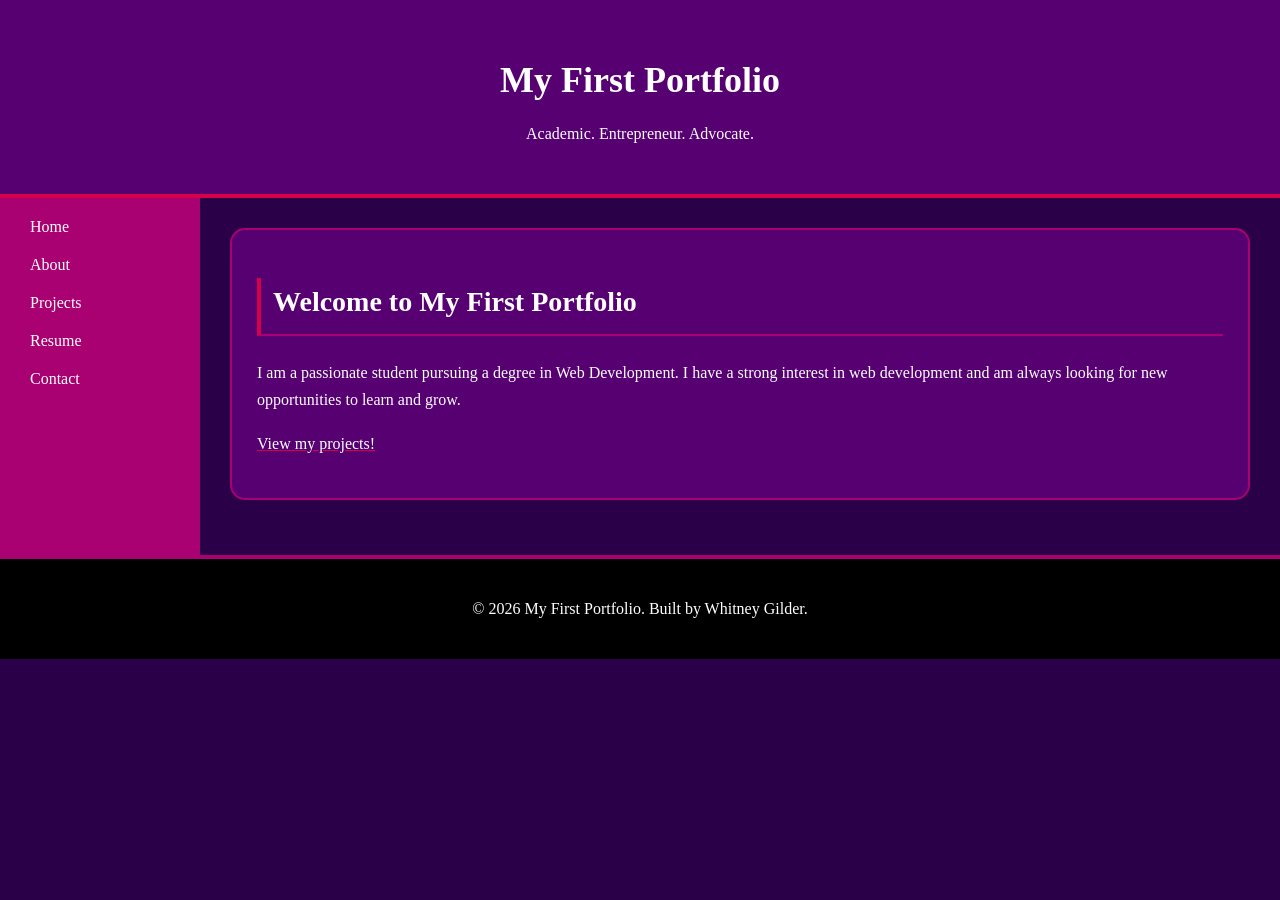
<file: index.html>
<!DOCTYPE html>
<html lang="en">
<head>
    <meta charset="UTF-8">
    <meta name="viewport" content="width=device-width, initial-scale=1.0">
    <link rel="stylesheet" href="styles.css">
    <title>My First Portfolio</title>
</head>
<body>
    <header>
        <h1>My First Portfolio</h1>
        <p>Academic. Entrepreneur. Advocate.</p>
    </header>
    <nav>
        <ul>
            <li><a href="index.html">Home</a></li>
            <li><a href="about.html">About</a></li>
            <li><a href="projects.html">Projects</a></li>
            <li><a href="resume.html">Resume</a></li>
            <li><a href="contact.html">Contact</a></li>
        </ul>
    </nav>
    <main>
        <section>
            <h2>Welcome to My First Portfolio</h2>
            <p>I am a passionate student pursuing a degree in Web Development. I have a strong interest in web development and am always looking for new opportunities to learn and grow.</p>
            <p><a href="projects.html">View my projects!</a></p>
        </section>
    </main>
    <footer>
        <p>&copy; 2026 My First Portfolio. Built by Whitney Gilder.</p>
    </footer>
</body>
</html>
</file>
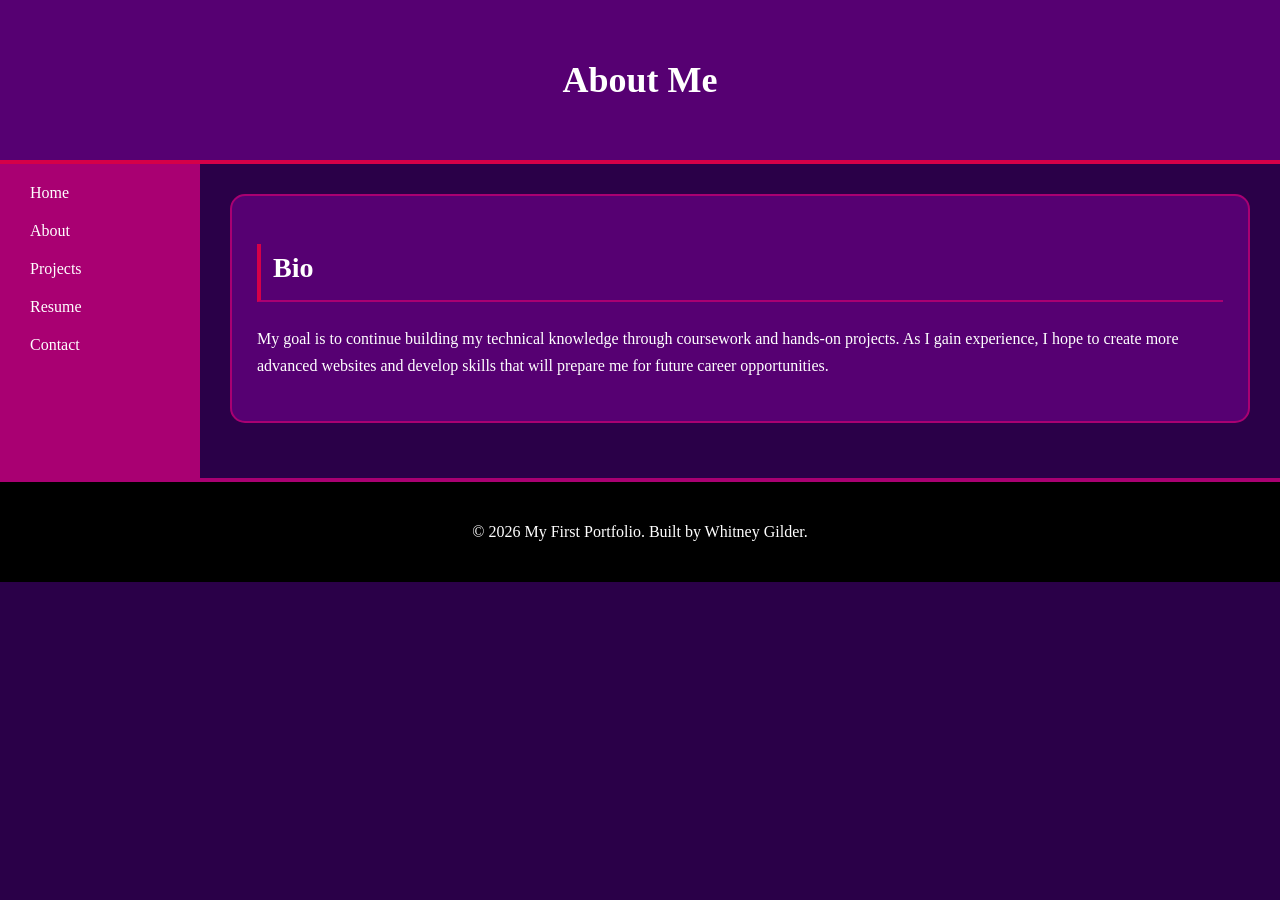
<file: about.html>
<!DOCTYPE html>
<html lang="en">
<head>
    <meta charset="UTF-8">
    <meta name="viewport" content="width=device-width, initial-scale=1.0">
    <link rel="stylesheet" href="styles.css">
    <title>About Me</title>
</head>
<body>
    <header>
        <h1>About Me</h1>
    </header>
    <nav>
         <ul>
            <li><a href="index.html">Home</a></li>
            <li><a href="about.html">About</a></li>
            <li><a href="projects.html">Projects</a></li>
            <li><a href="resume.html">Resume</a></li>
            <li><a href="contact.html">Contact</a></li>
        </ul>
    </nav>
    <main>
        <section>
            <h2>Bio</h2>
            <p>My goal is to continue building my technical knowledge
                through coursework and hands-on projects. As I gain
                experience, I hope to create more advanced websites and
                develop skills that will prepare me for future career
                opportunities.
            </p>
        </section>
    </main>
    <footer>
        <p>&copy; 2026 My First Portfolio. Built by Whitney Gilder.</p>
    </footer>
</body>
</html>
</file>
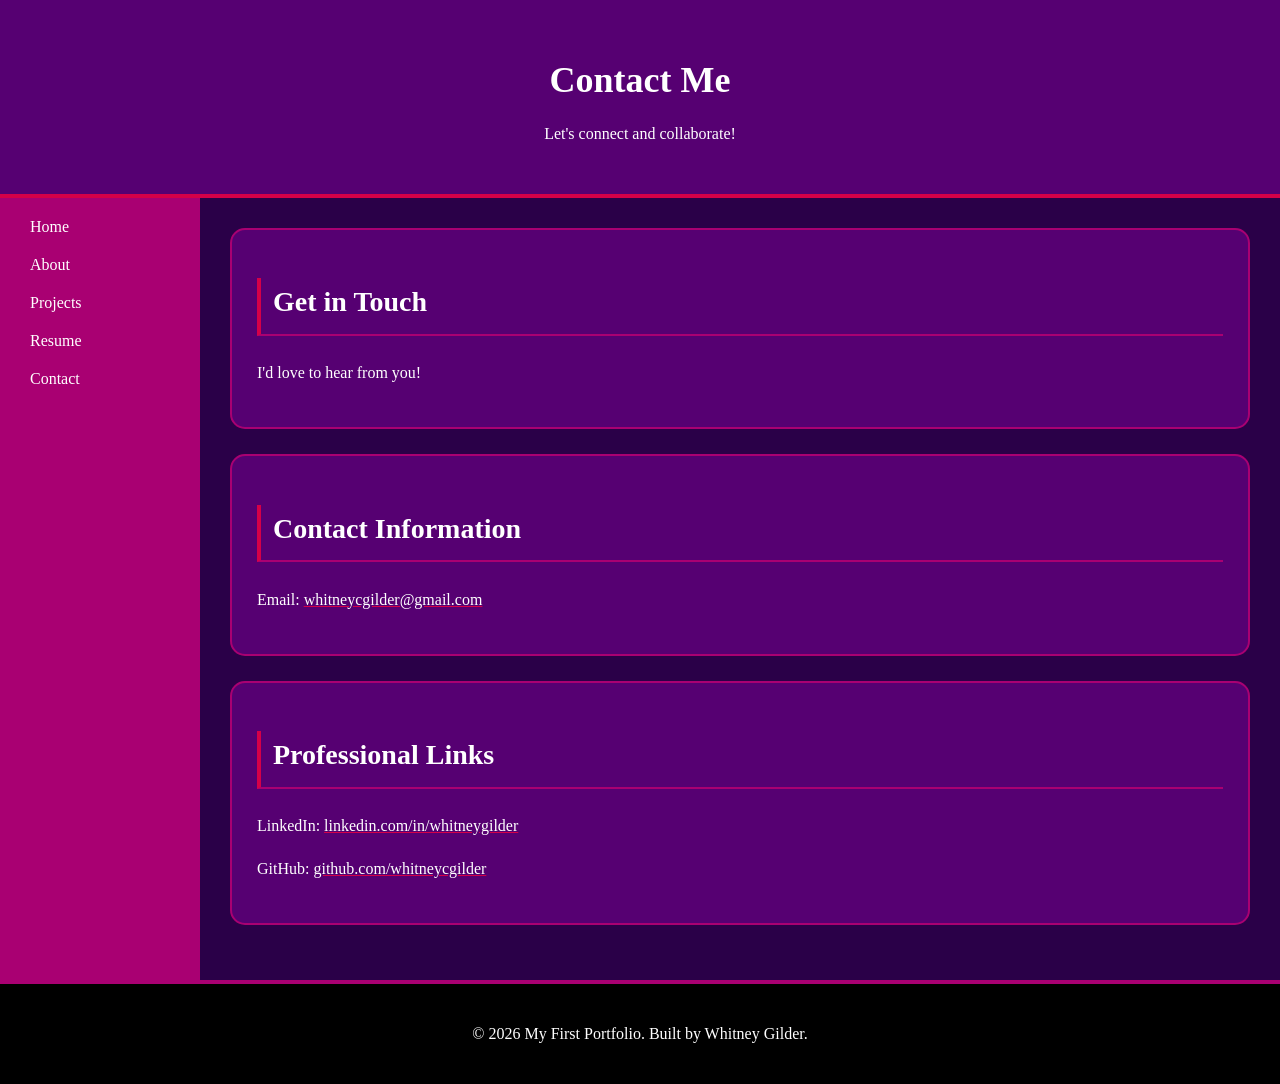
<file: contact.html>
<!DOCTYPE html>
<html lang="en">
<head>
    <meta charset="UTF-8">
    <meta name="viewport" content="width=device-width, initial-scale=1.0">
    <link rel="stylesheet" href="styles.css">
    <title>Contact</title>
</head>
<body>
    <header>
        <h1>Contact Me</h1>
        <p>Let's connect and collaborate!</p>
    </header>
    <nav>
         <ul>
            <li><a href="index.html">Home</a></li>
            <li><a href="about.html">About</a></li>
            <li><a href="projects.html">Projects</a></li>
            <li><a href="resume.html">Resume</a></li>
            <li><a href="contact.html">Contact</a></li>
        </ul>
    </nav>
    <main>
        <section>
            <h2>Get in Touch</h2>
            <p>I'd love to hear from you!</p>
        </section>
        <section>
            <h2>Contact Information</h2>
            <p>Email: 
                <a href="mailto:whitneycgilder@gmail.com">whitneycgilder@gmail.com</a>
            </p>
        </section>
        <section>
            <h2>Professional Links</h2>
            <p>LinkedIn: <a href="https://linkedin.com/in/whitneygilder" target="_blank" rel="noopener noreferrer">linkedin.com/in/whitneygilder</a></p>
            <p>GitHub: <a href="https://github.com/whitneycgilder" target="_blank" rel="noopener noreferrer">github.com/whitneycgilder</a></p>
        </section>
    </main>
    <footer>
        <p>&copy; 2026 My First Portfolio. Built by Whitney Gilder.</p>
    </footer>
</body>
</html>
</file>
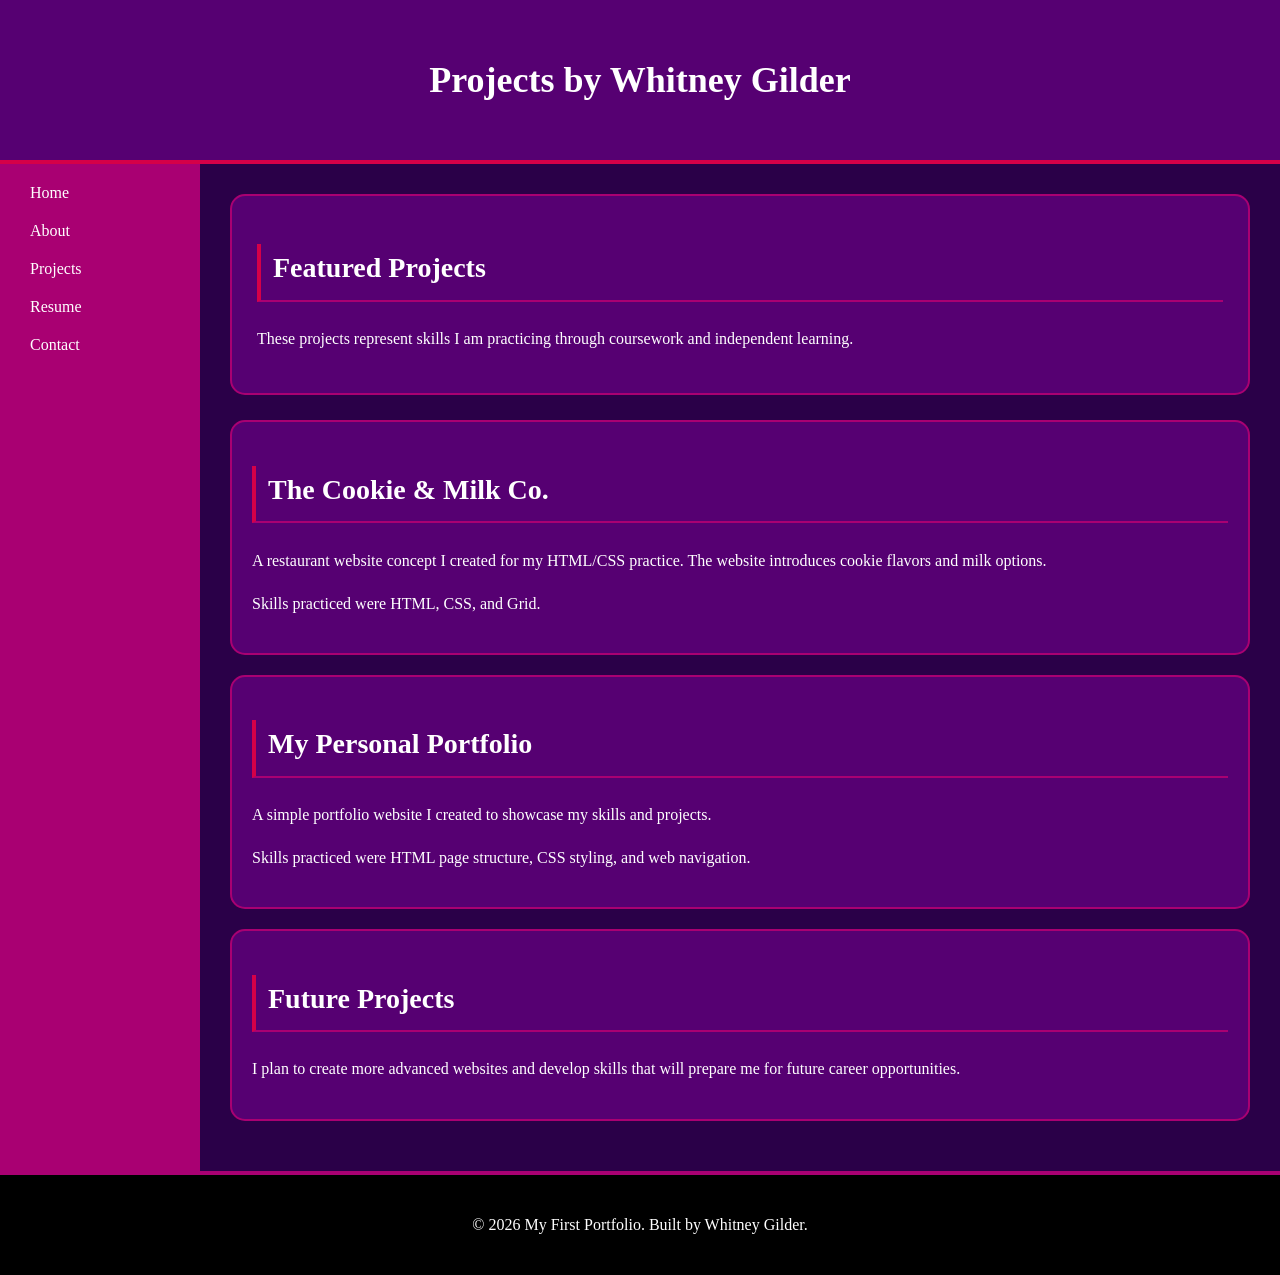
<file: projects.html>
<!DOCTYPE html>
<html lang="en">
<head>
    <meta charset="UTF-8">
    <meta name="viewport" content="width=device-width, initial-scale=1.0">
    <link rel="stylesheet" href="styles.css">
    <title>Projects by Whitney Gilder</title>
</head>
<body>
    <header>
        <h1>Projects by Whitney Gilder</h1>
    </header>
    <nav>
         <ul>
            <li><a href="index.html">Home</a></li>
            <li><a href="about.html">About</a></li>
            <li><a href="projects.html">Projects</a></li>
            <li><a href="resume.html">Resume</a></li>
            <li><a href="contact.html">Contact</a></li>
        </ul>
    </nav>
    <main>
        <section>
            <h2>Featured Projects</h2>
            <p>These projects represent skills I am practicing through coursework and independent learning.</p>
        </section>
        <section class="project-card">
            <h2>The Cookie & Milk Co.</h2>
            <p>A restaurant website concept I created for my HTML/CSS practice. The website introduces cookie flavors and milk options.</p>
            <p>
                Skills practiced were HTML, CSS, and Grid.
            </p>
        </section>
        <section class="project-card">
            <h2>My Personal Portfolio</h2>
            <p>A simple portfolio website I created to showcase my skills and projects.</p>
            <p>
                Skills practiced were HTML page structure, CSS styling, and web navigation.
            </p>
        </section>
        <section class="project-card">
            <h2>Future Projects</h2>
            <p>I plan to create more advanced websites and develop skills that will prepare me for future career opportunities.</p>
        </section>
    </main>
    <footer>
        <p>&copy; 2026 My First Portfolio. Built by Whitney Gilder.</p>
    </footer>
</body>
</html>
</file>
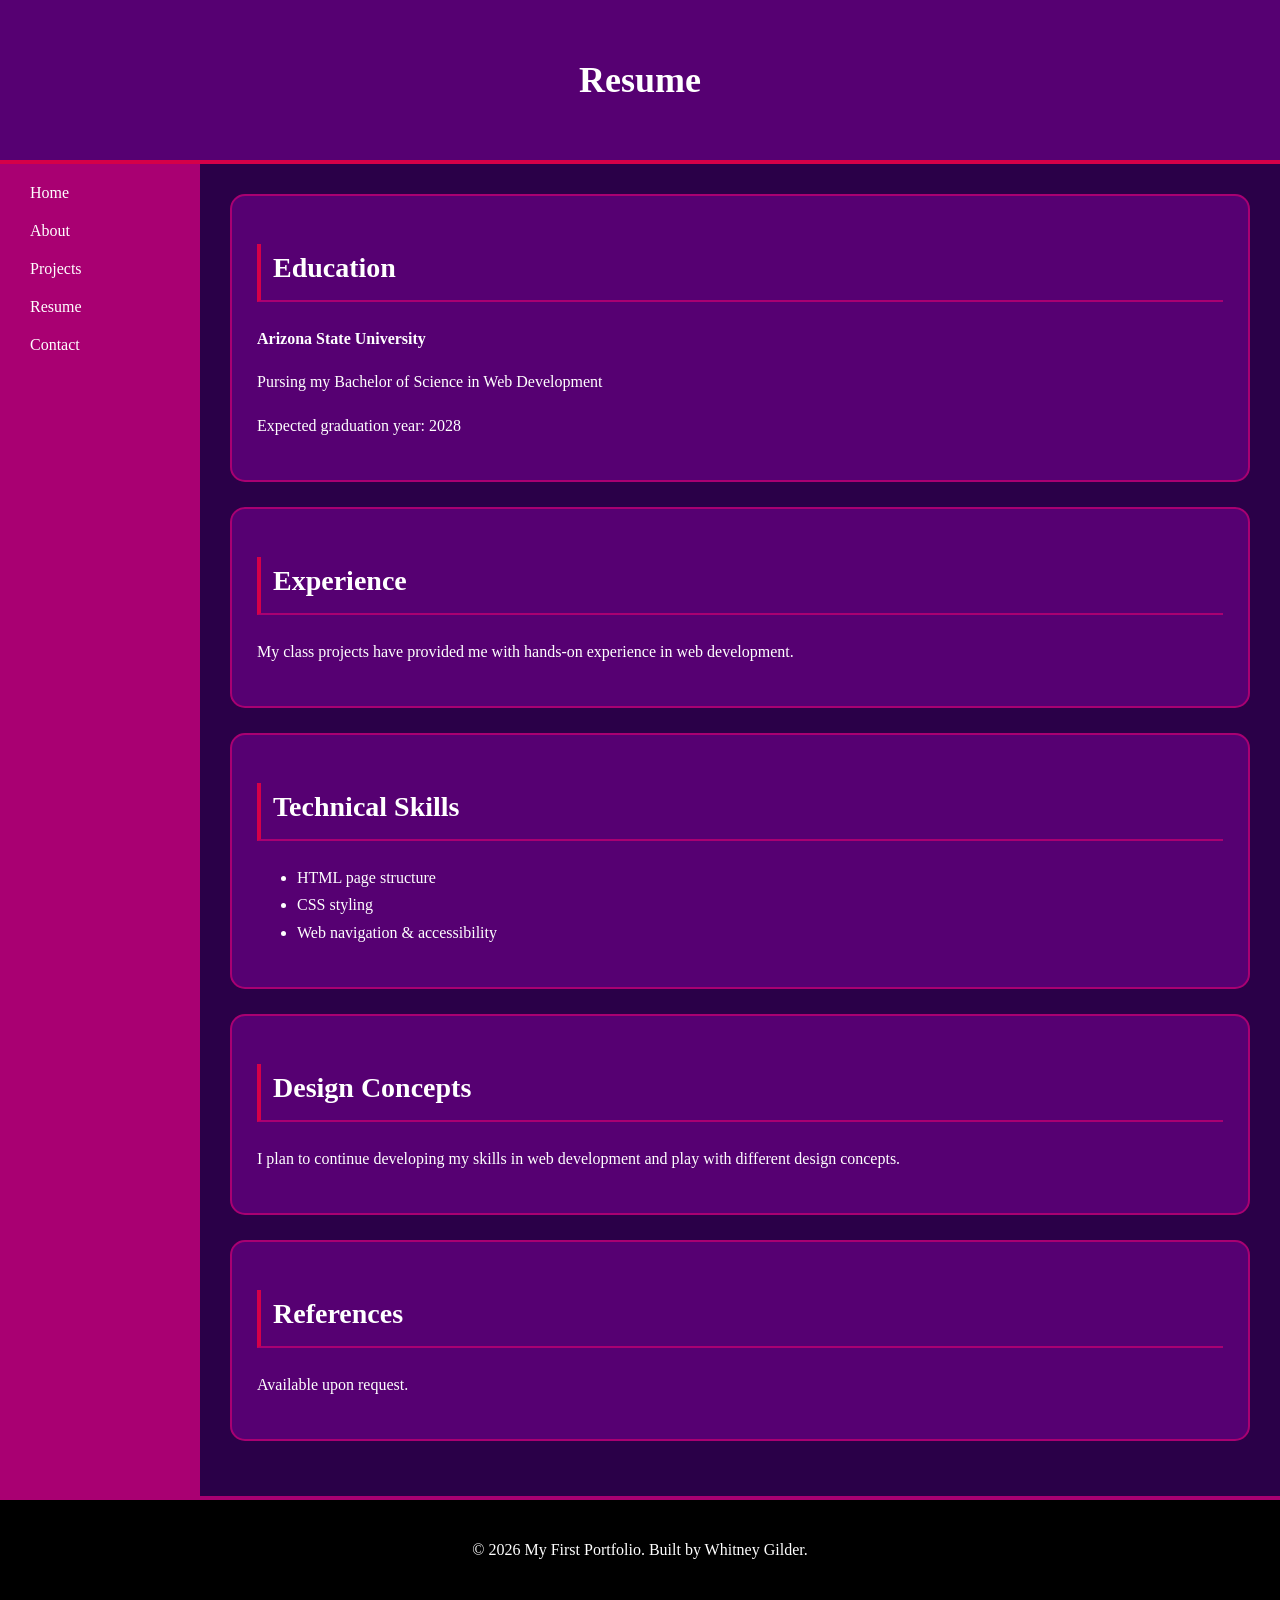
<file: resume.html>
<!DOCTYPE html>
<html lang="en">
<head>
    <meta charset="UTF-8">
    <meta name="viewport" content="width=device-width, initial-scale=1.0">
    <link rel="stylesheet" href="styles.css">
    <title>Resume</title>
</head>
<body>
    <header>
        <h1>Resume</h1>
    </header>
    <nav>
         <ul>
            <li><a href="index.html">Home</a></li>
            <li><a href="about.html">About</a></li>
            <li><a href="projects.html">Projects</a></li>
            <li><a href="resume.html">Resume</a></li>
            <li><a href="contact.html">Contact</a></li>
        </ul>
    </nav>
    <main>
        <section>
            <h2>Education</h2>
            <p><strong>Arizona State University</strong></p>
            <p>Pursing my Bachelor of Science in Web Development</p>
            <p>Expected graduation year: 2028</p>
        </section>
        <section>
            <h2>Experience</h2>
            <p>My class projects have provided me with hands-on experience in web development.</p>
        </section>
        <section>
            <h2>Technical Skills</h2>
            <ul>
                <li>HTML page structure</li>
                <li>CSS styling</li>
                <li>Web navigation & accessibility</li>
            </ul>
        </section>
        <section>
            <h2>Design Concepts</h2>
            <p>I plan to continue developing my skills in web development and play with different design concepts.</p>
        </section>
        <section>
            <h2>References</h2>
            <p>Available upon request.</p>
        </section>
    </main>
    <footer>
        <p>&copy; 2026 My First Portfolio. Built by Whitney Gilder.</p>
    </footer>
</body>
</html>
</file>
<file: styles.css>
/* CSS by Whitney Gilder */
/* Color Palette
black #000000
deep purple #2A0048
dark violet #560072
shade of pink #A90072
carmine red #D50048
*/ 

/* GLOBAL (base) MOBILE FIRST */
body {
    display: grid;
    grid-template-columns: 1fr;
    grid-template-areas:
        "header"
        "nav"
        "main"
        "footer";
    background-color: #2A0048;
    color: white;
    font-family: Georgia, serif;
    margin: 0;
}

/* HEADER */
header {
    grid-area: header;
    background-color: #560072;
    color: white;
    text-align: center;
    padding: 35px 20px;
    border-bottom: 4px solid #D50048;
}
h1 {
    color: white;
    font-size: 36px;
}
h2 {
    color: white;
    font-size: 28px;
    border-bottom: 2px solid #A90072;
    padding-bottom: 8px;
    border-left: 4px solid #D50048;
    padding-left: 12px;
}
h3 {
    color: white;
    font-size: 22px;
}
/* NAVIGATION */
nav {
    grid-area: nav;
    background-color: #A90072;
    padding: 15px;
}
nav ul {
    list-style: none;
    flex-wrap: wrap;
    gap: 10px;
    padding: 0;
    margin: 0;
    display: flex;
    justify-content: center;
}
nav li {
    margin: 0 10px;
}
nav a {
    display: block;
    color: white;
    text-decoration: none;
    padding: 12 px;
    margin: 5px;
    border-radius: 10px;
}
nav a:hover {
    background-color: #000000;
}

/* MAIN CONTENT */
main {
    grid-area: main;
    padding: 30px;
    line-height: 1.7;
    color: white;
}
main a {
    color: white;
    text-decoration: underline;
    text-decoration-color: #D50048;
}
main a:hover {
    color: #D50048;
}
main section {
    background-color: #560072;
    padding: 25px;
    margin-bottom: 25px;
    border: 2px solid #A90072;
    border-radius: 15px;
}

/* PROJECT */
.project-card {
    background-color: #560072;
    color: white;
    border: 2px solid #A90072;
    border-radius: 15px;
    padding: 20px;
    margin-bottom: 20px;
}
.project-card:hover {
    border-color: #D50048;
}
/* FOOTER */
footer {
    grid-area: footer;
    background-color: #000000;
    color: white;
    text-align: center;
    padding: 25px;
    border-top: 4px solid #A90072;
}

/* LARGE SCREEN */
@media (min-width: 768px) {
    body {
        grid-template-columns: 200px 1fr;
        grid-template-areas:
            "header header"
            "nav main"
            "footer footer";
    }
    nav ul {
        flex-direction: column;
    }
    main {
        padding: 30px;
    }
    footer {
        grid-area: footer;
    }
}
</file>
